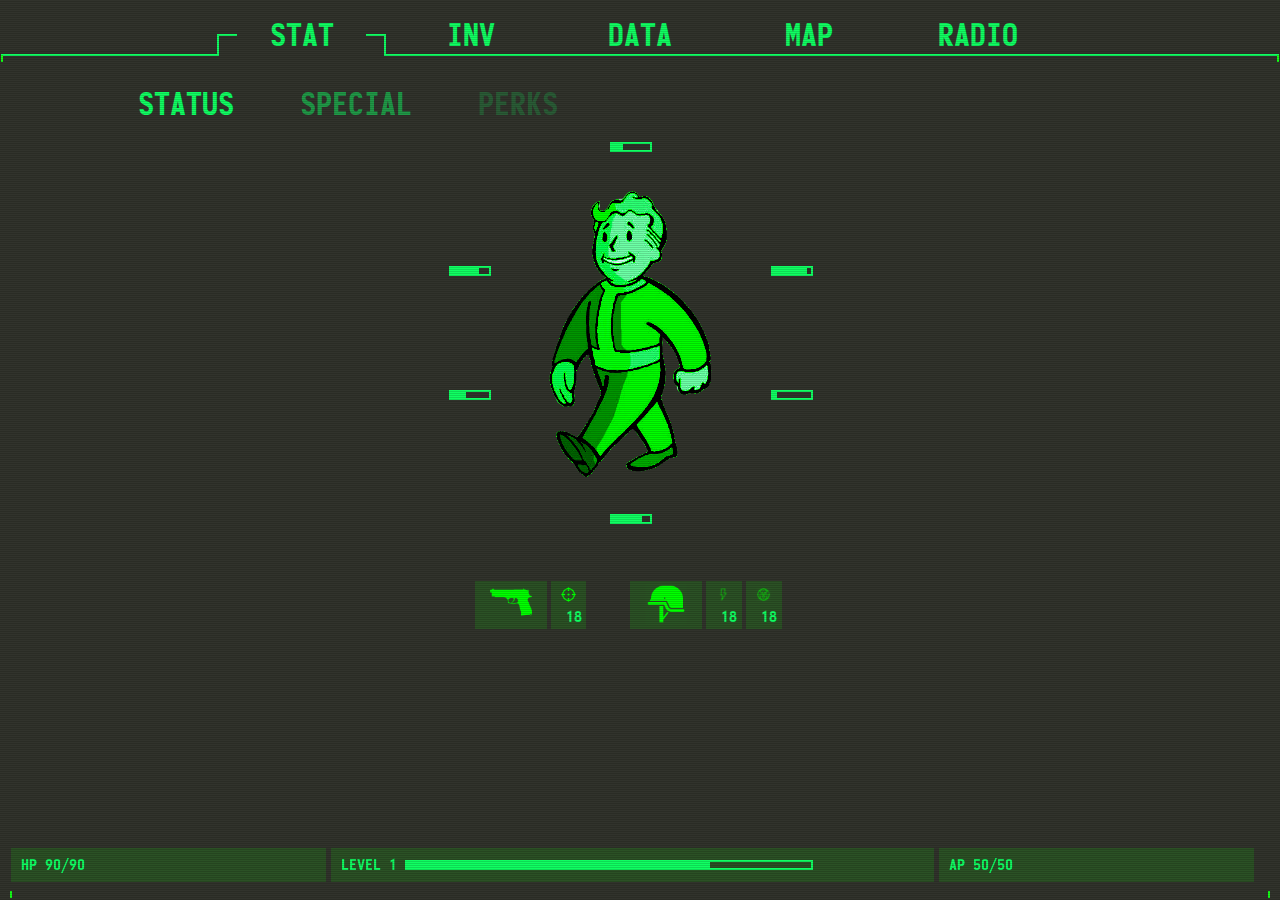
<file: pipboy/index.html>
<!DOCTYPE html>
<html lang="en">
<head>
    <meta charset="UTF-8">
    <title>PipBoy</title>

    <meta name="viewport" content="width=device-width, initial-scale=1"/>

    <link rel="stylesheet" href="css/tether.min.css" />
    <link rel="stylesheet" href="css/bootstrap.min.css" />
    <link rel="stylesheet" href="css/pipboy.app.css" />
</head>
<body>

    <nav class="navbar navbar-toggleable navbar-light">
       <div class="collapse navbar-collapse" id="mainNav">
           <ul class="navbar-nav ">
               <li class="navbar-item active">
                   <a href="index.html" class="nav-link">STAT</a>
               </li>
               <li class="nav-item">
                   <a href="inv.html" class="nav-link">INV</a>
               </li>
               <li class="nav-item">
                   <a  class="nav-link" href="#">
                       DATA
                   </a>
               </li>
               <li class="nav-item">
                   <a href="#" class="nav-link">
                       MAP
                   </a>
               </li>
               <li class="nav-item">
                   <a href="#" class="nav-link">
                       RADIO
                   </a>
               </li>
           </ul>
       </div>
    </nav>



    <div class="container">
        <div class="row">
            <div class="col-12">


    <ul class="nav nav-tabs">
        <li class="nav-item">
            <a href="#status" class="nav-link" data-toggle="tab" role="tab">
                STATUS
            </a>
        </li>

        <li class="nav-item">
            <a href="#special" class="nav-link" data-toggle="tab">
                SPECIAL
            </a>
        </li>

        <li class="nav-item">
            <a href="#perks" class="nav-link" data-toggle="tab">
                PERKS
            </a>
        </li>
    </ul>

    <div class="tab-content">
        <div class="tab-pane active" id="status" role="tabpanel">
           <div class="center-image">
               <img src="vp.png"/>
           </div>

            <div class="stat-bars">
            <div class="row">
                <div class="col-12">
                    <div class="stat-bar">
                    <div class="level-progress">
                        <div class="level-progress-indicator w30" ></div>
                    </div>
                    </div>
                </div>
            </div>

        <div class="row">
            <div class="col-3">
                <div class="stat-bar">
                    <div class="level-progress">
                        <div class="level-progress-indicator" ></div>
                    </div>
                </div>
            </div>
            <div class="col-6">

            </div>
            <div class="col-3">
                <div class="stat-bar">
                    <div class="level-progress">
                        <div class="level-progress-indicator w90" ></div>
                    </div>
                </div>
            </div>
        </div>


            <div class="row">
                <div class="col-3">
                    <div class="stat-bar">
                        <div class="level-progress">
                            <div class="level-progress-indicator w40" ></div>
                        </div>
                    </div>
                </div>
                <div class="col-6">

                </div>
                <div class="col-3">
                    <div class="stat-bar">
                        <div class="level-progress">
                            <div class="level-progress-indicator w10" ></div>
                        </div>
                    </div>
                </div>
            </div>
            <div class="row">
                <div class="col-12">
                    <div class="stat-bar">
                        <div class="level-progress">
                            <div class="level-progress-indicator w80" ></div>

                        </div>
                    </div>
                </div>
            </div>
         </div>

                <div class="row stat-numbers">
                    <div class="spacer-numbers"></div>
                    <div class="col-2">
                       <img src="gun.png" class="img-responsive">
                    </div>
                    <div class="col-1">
                        <div class="icon">
                            <img src="crosshair.png" class="sm-image img-responsive">
                        </div>
                        <div class="points">18</div>
                    </div>
                    <div class="col-1 transparent">

                    </div>
                    <div class="col-2">
                      <img src="helmet.png" class="helmet-icon img-responsive">
                    </div>
                    <div class="col-1">
                        <div class="icon">
                            <img src="energy.png" class="img-responsive sm-image">
                        </div>
                        <div class="points">18</div>
                    </div>
                    <div class="col-1">
                        <div class="icon">
                            <img src="radiation.png" class="sm-image img-responsive">
                        </div>
                        <div class="points">18</div>
                    </div>


                         <div class="col-2 transparent"></div>
                </div>
              </div>
        <div class="tab-pane" id="special" role="tabpanel">
            SPECIAL
        </div>
        <div class="tab-pane" id="perks" role="tabpanel">
            PERKS
        </div>
    </div>
            </div>
        </div>
    </div>


    <navbar class="navbar navbar-light pip-footer">
        <div class="row">
            <div class="col-3">
                HP 90/90
            </div>
            <div class="col-6">
                <span>LEVEL 1</span>
                <div class="level-progress">
                    <div class="level-progress-indicator" ></div>
                </div>
            </div>
            <div class="col-3">
                AP 50/50
            </div>

        </div>
    </navbar>




    <script src="js/jquery-3.5.1.min.js"></script>
    <script src="js/tether.min.js"></script>
    <script src="js/bootstrap.min.js"></script>
    <script src="js/pipboy.app.js"></script>
</body>
</html>
</file>
<file: pipboy/css/pipboy.app.css>
@font-face {
    font-family: Pipboy;
    src: url("../monofonto.ttf");
}

body {
    font-family: Pipboy,sans-serif;
    color: #10fe62;
    background: #31332c;
}

body::after {
    height: 100%;
    width: 100%;
    content: "";
    position: absolute;
    top: 0px;
    left: 0px;
    background: repeating-linear-gradient(0deg,rgba(0,0,0,.5) ,rgba(0,0,0,.4) 1px,transparent 1px,transparent 2px);
    opacity: .3;
    z-index: 1000000;
    pointer-events: none;
}

.navbar {
    border-bottom: 2px solid;
    margin: 0px 1px;
}

.navbar.navbar-light::before, .navbar.navbar-light::after{
    height: 7px;
    width: 2px;
    content: "";
    position: absolute;
    display: block;
    z-index: 5000;
    background: #14fe17;
    bottom: -8px;

}

.navbar::before {
    left: 0px;
}

.navbar::after {
    right: 0px;
}

ul > li.nav-item > a.nav-link, li.navbar-item.active > a.nav-link {
    color: #10fe62 !important;
    font-size: 32px;
    line-height: 22px;
    padding-bottom: 0px;
}

.navbar-item.active::before {
    content: "";
    position: absolute;
    background: #31332c;
    width: 100%;
    height: 22px;
    top: 26px;
    border-left: 2px solid;
    border-right: 2px solid;
    border-top: 2px solid;
    left: 0px;
}

.navbar-light .navbar-nav > li.nav-item > .nav-link,
.navbar-light .navbar-nav > li.navbar-item.active > .nav-link {
    text-align: center;
    margin: auto;
    font-size: 32px;
    line-height: 22px;
    padding-bottom: 0px;
    z-index: 50;
    position: relative;
    background: #31332c;
}
.navbar-nav {
    width:100%;
}

.navbar-light ul.navbar-nav > li {
     display: block;
    position: relative;
    width: 100%;
}

.center-image {
    position: absolute;
   margin-left: 100px;
}

.center-image img{
    margin: auto;
    display: block;
    position: relative;
    max-height: 300px;
    margin-top: 50px;
    margin-left: -10px;
    filter: grayscale(1) sepia(100%) hue-rotate(55deg) saturate(7) brightness(1) contrast(2);
}

.pip-footer{
    position: fixed;
    bottom: 0;
    width: calc(100% - 20px);
    margin: 10px;
}

.navbar.navbar-light .navbar-nav {
    margin: 0px 200px;
}

.navbar.navbar-light .navbar-nav > li {
        padding: 0px 20px;
}

.nav.nav-tabs {
    margin: 20px;
    border-bottom: none;
}

.nav.nav-tabs > .nav-item > .nav-link:hover {
   border: 1px solid transparent;
}

.nav.nav-tabs > li > a {
    font-size: 26px;
    background: transparent !important;
    border: 1px solid transparent !important;
}

.nav.nav-tabs > li:nth-child(2) > a {
    opacity: .5;
}

.nav.nav-tabs > li:nth-child(3) > a {
    opacity: .2;
}

.level-progress {
    width: 100%;
    height: 10px;
    border: 2px solid;
    display: inline-block;
    width: 70%;
}

.level-progress-indicator {
    height: 6px;
    background:#10fe62;
    position: relative;
    width: 75%;
}

.navbar.navbar-light.pip-footer {
    border: none;
}

.navbar.pip-footer .col-3, .navbar.pip-footer .col-6 {
    background: rgba(16,255,0,.15);
    padding: 5px 10px;
}

.navbar.pip-footer .col-6 {
    margin: 0px 5px;
    flex:0 0 48%;
}

.stat-bar {
    width: 60px;
    margin: auto;
}

#status {
    max-width: 400px;
    margin: auto;
}

.stat-bars .row {
  margin-bottom: 100px;
}

.w10 {
    width: 10%;
}

.w20 {
    width: 20%;
}
.w30 {
    width: 30%;
}
.w40 {
    width: 40%;
}
.w50 {
    width: 50%;
}
.w60 {
    width: 60%;
}
.w70 {
    width: 70%;
}
.w80 {
    width: 80%;
}
.w90 {
    width: 90%;
}

.stat-numbers .col-1, .stat-numbers .col-2 {
    background: rgba(16,255,0,.15);
    margin-right: 4px;
}

.stat-numbers .col-1.transparent,.stat-numbers .col-2.transparent  {
    background: transparent;
}

.stat-numbers img {
    width: 100%;
    filter: grayscale(1) brightness(200) contrast(0) sepia(100%) hue-rotate(55deg) saturate(20);
}

.stat-numbers img.sm-image {
    width: 15px;
    margin-left: -5px;
}

.stat-numbers img.helmet-icon {
    width: 100%;
    padding-top: 2px;
}

.stat-numbers {
    margin-top: -50px;
}

.spacer-numbers {
    width: 50px;
}

#status.tab-pane.full {
    width: 100%;
    max-width: 100%;
}

.item-list {
    float: left;
    padding: 0px;
    list-style: none;
    margin: 0px;
}

.item-list li a {
    display: block;
    width: 300px;
    padding: 5px 10px;
    border-radius: 2px;
    color:#10fe62;
    padding-left:25px;
    text-decoration: none !important;
}

.item-list li a:hover {
    text-decoration: none;
    background:#10fe62;
    color:#31332c;
}

.item-list a.active::before {
    content: "";
    display: block;
    position: absolute;
    height: 10px;
    width: 10px;
    background: #10fe62;
    left: 25px;
    margin-top: 7px;
}

.item-list a.active:hover::before {
    background:#31332c;
}

.tab-pane.full {
    height: calc(100vh - 180px);
}

.item-stats {
    position: absolute;
    right: 0px;
    bottom: 50px;
    width: 200px;
}

.pull-left {
    float: left !important;
}

.pull-right {
    float: right !important;
}

.item-stats .row .col-12 {
    background: rgba(16,255,0,0.15);
    margin-bottom: 2px;
}
</file>
